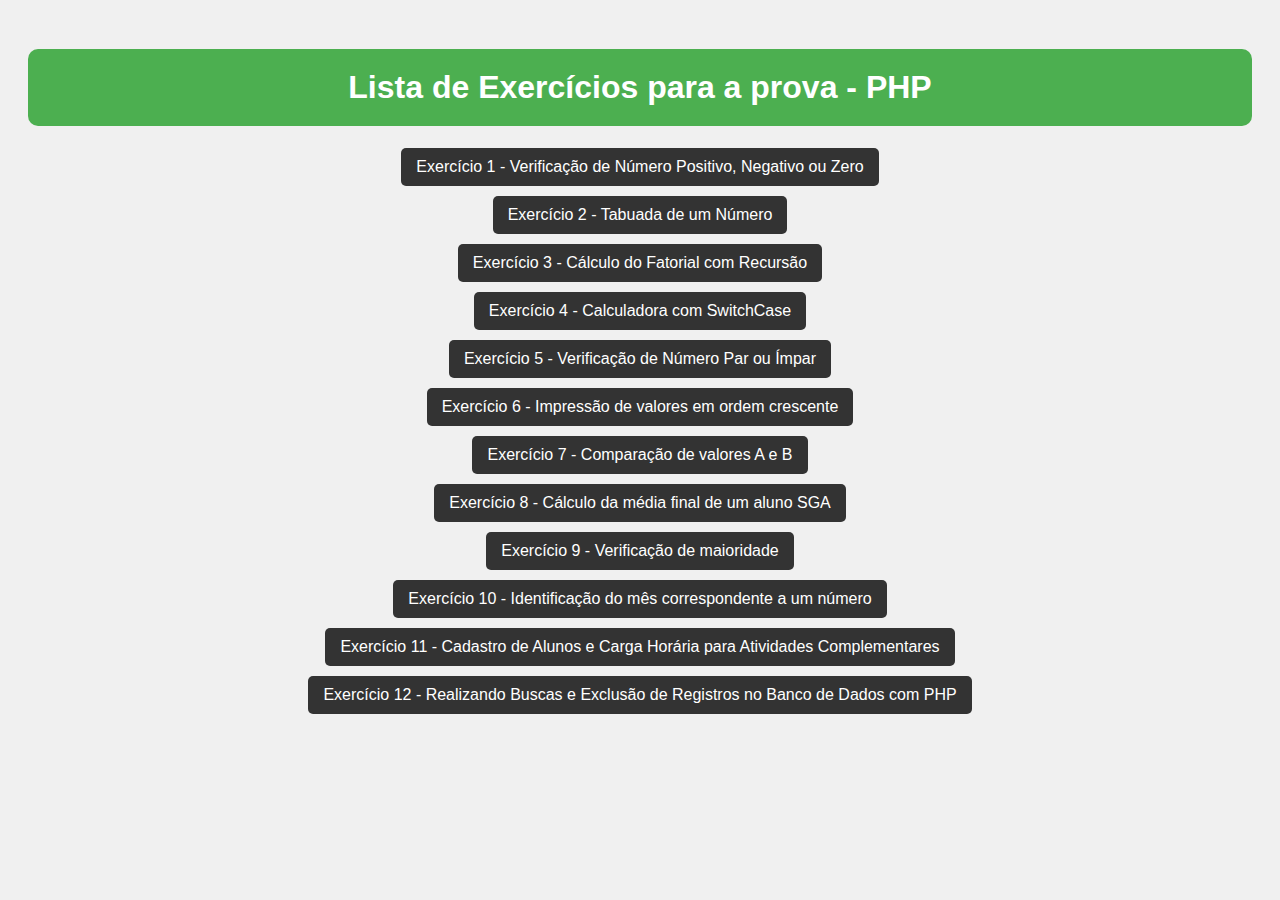
<file: Exercicios 1 a 12/index.html>
<!DOCTYPE html>
<html lang="pt-BR">
<head>
    <meta charset="UTF-8">
    <meta name="viewport" content="width=device-width, initial-scale=1.0">
    <title>Lista de Exercícios PHP</title>
    <style>
        body {
            font-family: Arial, sans-serif;
            background-color: #f0f0f0;
            text-align: center;
            padding: 20px;
        }
        h1 {
            background-color: #4CAF50;
            color: white;
            padding: 20px;
            border-radius: 10px;
        }
        ul {
            list-style: none;
            padding: 0;
        }
        li {
            margin: 10px 0;
        }
        a {
            text-decoration: none;
            color: white;
            background-color: #333;
            padding: 10px 15px;
            border-radius: 5px;
            display: inline-block;
        }
        a:hover {
            background-color: #555;
        }
    </style>
</head>
<body>
    <h1>Lista de Exercícios para a prova - PHP</h1>
    <ul>
        <li><a href="exercicio1.html">Exercício 1 - Verificação de Número Positivo, Negativo ou Zero</a></li>
        <li><a href="exercicio2.html">Exercício 2 - Tabuada de um Número</a></li>
        <li><a href="exercicio3.html">Exercício 3 - Cálculo do Fatorial com Recursão</a></li>
        <li><a href="exercicio4.html">Exercício 4 - Calculadora com SwitchCase</a></li>
        <li><a href="exercicio5.html">Exercício 5 - Verificação de Número Par ou Ímpar</a></li>
        <li><a href="exercicio6.html">Exercício 6 - Impressão de valores em ordem crescente</a></li>
        <li><a href="exercicio7.html">Exercício 7 - Comparação de valores A e B </a></li>
        <li><a href="exercicio8.html">Exercício 8 - Cálculo da média final de um aluno SGA</a></li>
        <li><a href="exercicio9.html">Exercício 9 - Verificação de maioridade</a></li>
        <li><a href="exercicio10.html">Exercício 10 - Identificação do mês correspondente a um número </a></li>
        <li><a href="cadastro.html">Exercício 11 - Cadastro de Alunos e Carga Horária para Atividades Complementares</a></li>
        <li><a href="busca_exclusão.html">Exercício 12 - Realizando Buscas e Exclusão de Registros no Banco de Dados com PHP</a></li>
    </ul>
</body>
</html>
</file>
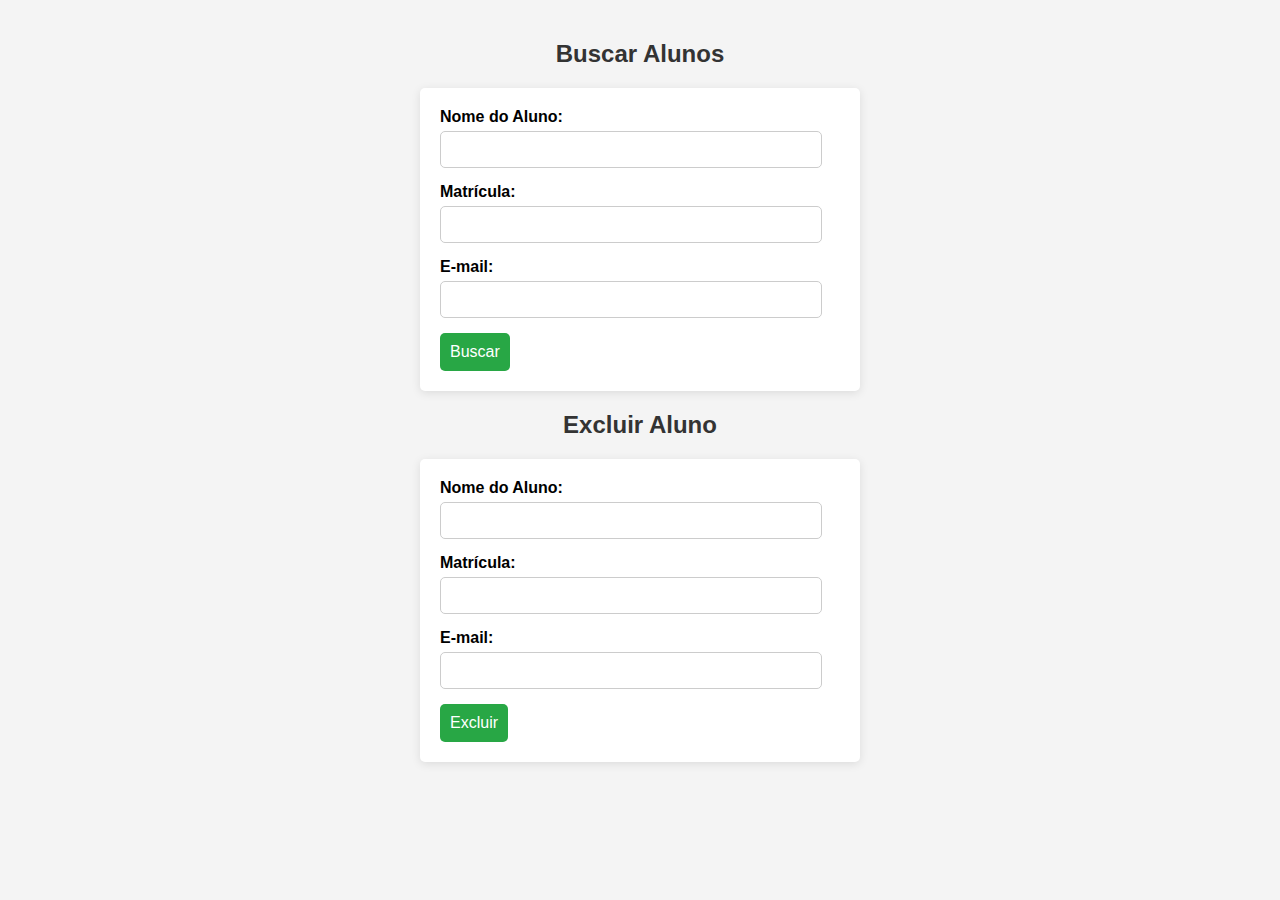
<file: Exercicios 1 a 12/busca_exclusão.html>
<!DOCTYPE html>
<html lang="pt-br">
<head>
    <meta charset="UTF-8">
    <meta name="viewport" content="width=device-width, initial-scale=1.0">
    <title>Busca e Exclusão de Alunos</title>
    <link rel="stylesheet" href="estilo.css">
</head>
<body>

    <section>
        <h2>Buscar Alunos</h2>
        <form action="buscar.php" method="POST">
            <label for="nome">Nome do Aluno:</label>
            <input type="text" id="nome" name="nome">

            <label for="matricula">Matrícula:</label>
            <input type="text" id="matricula" name="matricula">

            <label for="email">E-mail:</label>
            <input type="email" id="email" name="email">

            <input type="submit" value="Buscar">
        </form>
    </section>

    <section>
        <h2>Excluir Aluno</h2>
        <form action="excluir.php" method="POST">
            <label for="nome">Nome do Aluno:</label>
            <input type="text" id="nome" name="nome">

            <label for="matricula">Matrícula:</label>
            <input type="text" id="matricula" name="matricula">

            <label for="email">E-mail:</label>
            <input type="email" id="email" name="email">

            <input type="submit" value="Excluir">
        </form>
    </section>
</body>
</html>
</file>
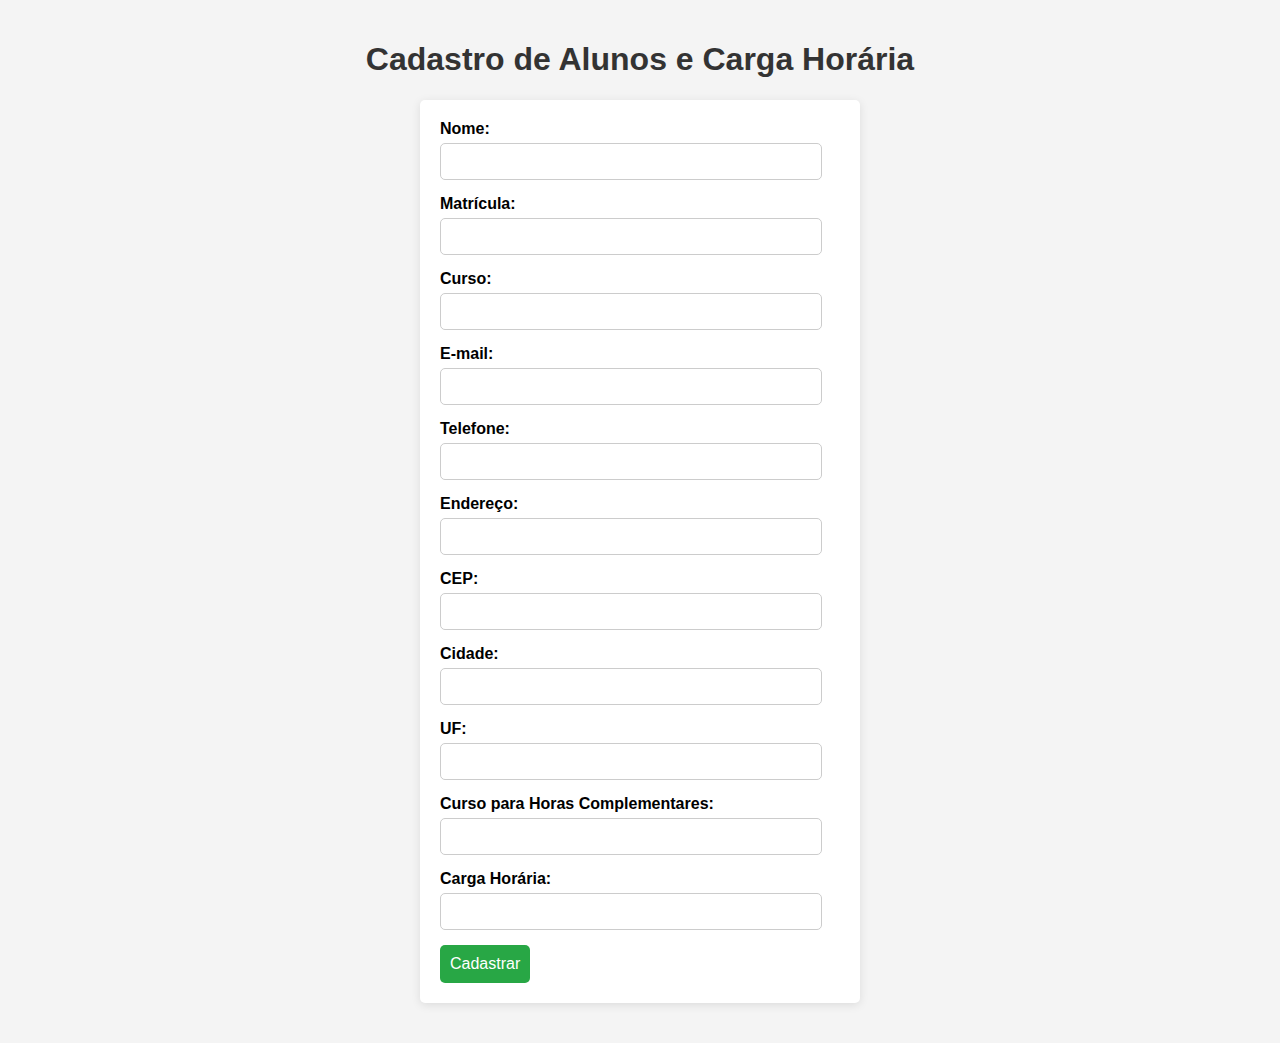
<file: Exercicios 1 a 12/cadastro.html>
<!DOCTYPE html>
<html lang="pt-br">
<head>
    <meta charset="UTF-8">
    <meta name="viewport" content="width=device-width, initial-scale=1.0">
    <title>Cadastro de Alunos e Carga Horária</title>
    <link rel="stylesheet" href="estilo.css"> 
</head>
<body>
    <h1>Cadastro de Alunos e Carga Horária</h1>
    
    <form action="cadastro.php" method="POST">
        <label for="nome">Nome:</label>
        <input type="text" id="nome" name="nome" required>

        <label for="matricula">Matrícula:</label>
        <input type="text" id="matricula" name="matricula" required>

        <label for="curso">Curso:</label>
        <input type="text" id="curso" name="curso" required>

        <label for="email">E-mail:</label>
        <input type="email" id="email" name="email" required>

        <label for="telefone">Telefone:</label>
        <input type="text" id="telefone" name="telefone">

        <label for="endereco">Endereço:</label>
        <input type="text" id="endereco" name="endereco">

        <label for="cep">CEP:</label>
        <input type="text" id="cep" name="cep">

        <label for="cidade">Cidade:</label>
        <input type="text" id="cidade" name="cidade">

        <label for="uf">UF:</label>
        <input type="text" id="uf" name="uf" maxlength="2">

        <label for="curso_horas">Curso para Horas Complementares:</label>
        <input type="text" id="curso_horas" name="curso_horas">

        <label for="carga_horaria">Carga Horária:</label>
        <input type="number" id="carga_horaria" name="carga_horaria" required>

        <input type="submit" value="Cadastrar">
    </form>
</body>
</html>
</file>
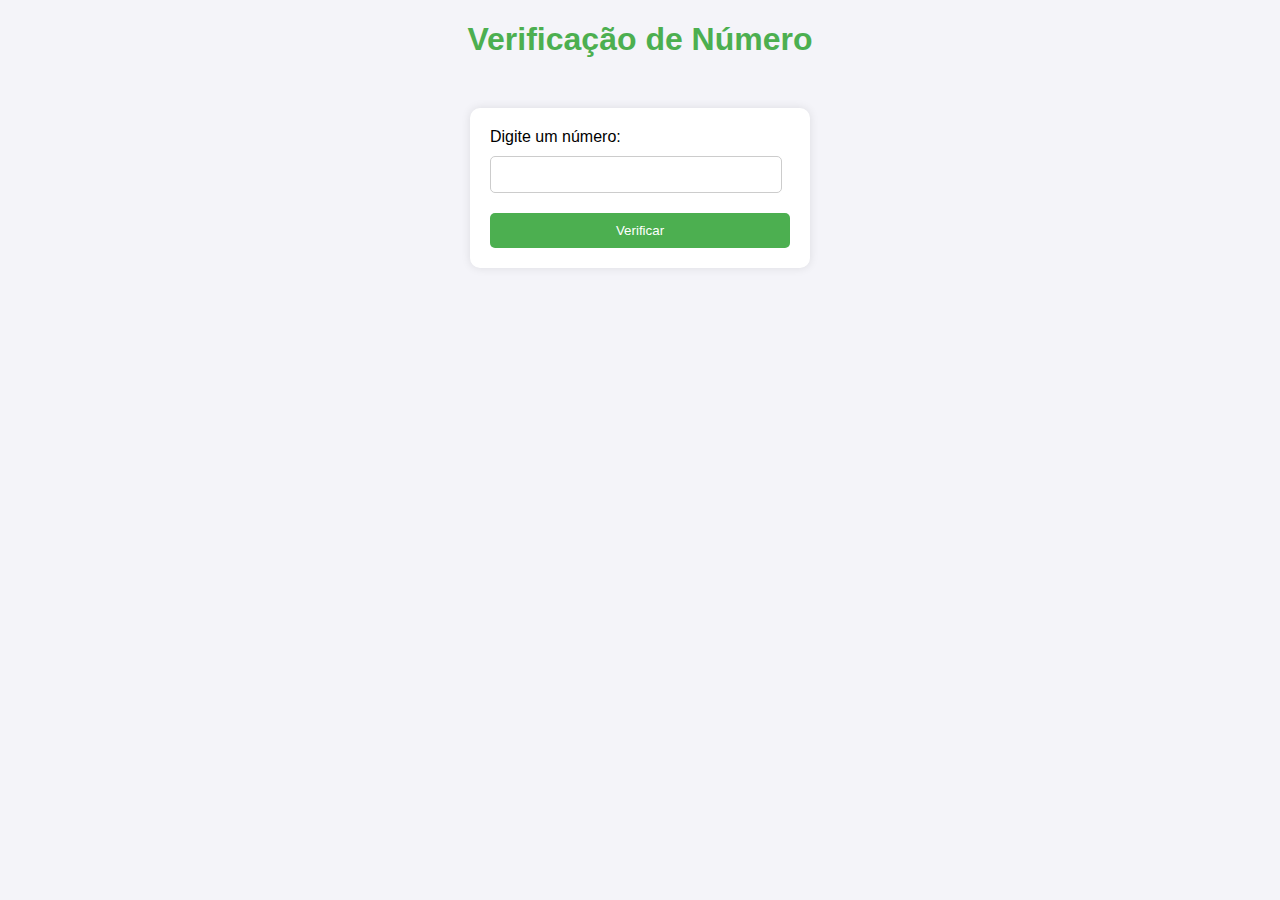
<file: Exercicios 1 a 12/exercicio1.html>
<!DOCTYPE html>
<html lang="pt-BR">
<head>
    <meta charset="UTF-8">
    <meta name="viewport" content="width=device-width, initial-scale=1.0">
    <title>Exercício 1 - Verificação de Número</title>
    <style>
        body {
            font-family: Arial, sans-serif;
            background-color: #f4f4f9;
        }
        h1 {
            text-align: center;
            color: #4CAF50;
        }
        form {
            margin: 50px auto;
            width: 300px;
            padding: 20px;
            border-radius: 10px;
            background-color: white;
            box-shadow: 0 0 10px rgba(0, 0, 0, 0.1);
        }
        label {
            display: block;
            margin-bottom: 10px;
        }
        input[type="number"] {
            width: 90%;
            padding: 10px;
            margin-bottom: 20px;
            border-radius: 5px;
            border: 1px solid #ccc;
        }
        input[type="submit"] {
            width: 100%;
            padding: 10px;
            background-color: #4CAF50;
            color: white;
            border: none;
            border-radius: 5px;
        }
        input[type="submit"]:hover {
            background-color: #45a049;
        }
    </style>
</head>
<body>
    <h1>Verificação de Número</h1>
    <form action="exercicio1.php" method="post">
        <label for="numero">Digite um número:</label>
        <input type="number" name="numero" id="numero" required>
        <input type="submit" value="Verificar">
    </form>
</body>
</html>
</file>
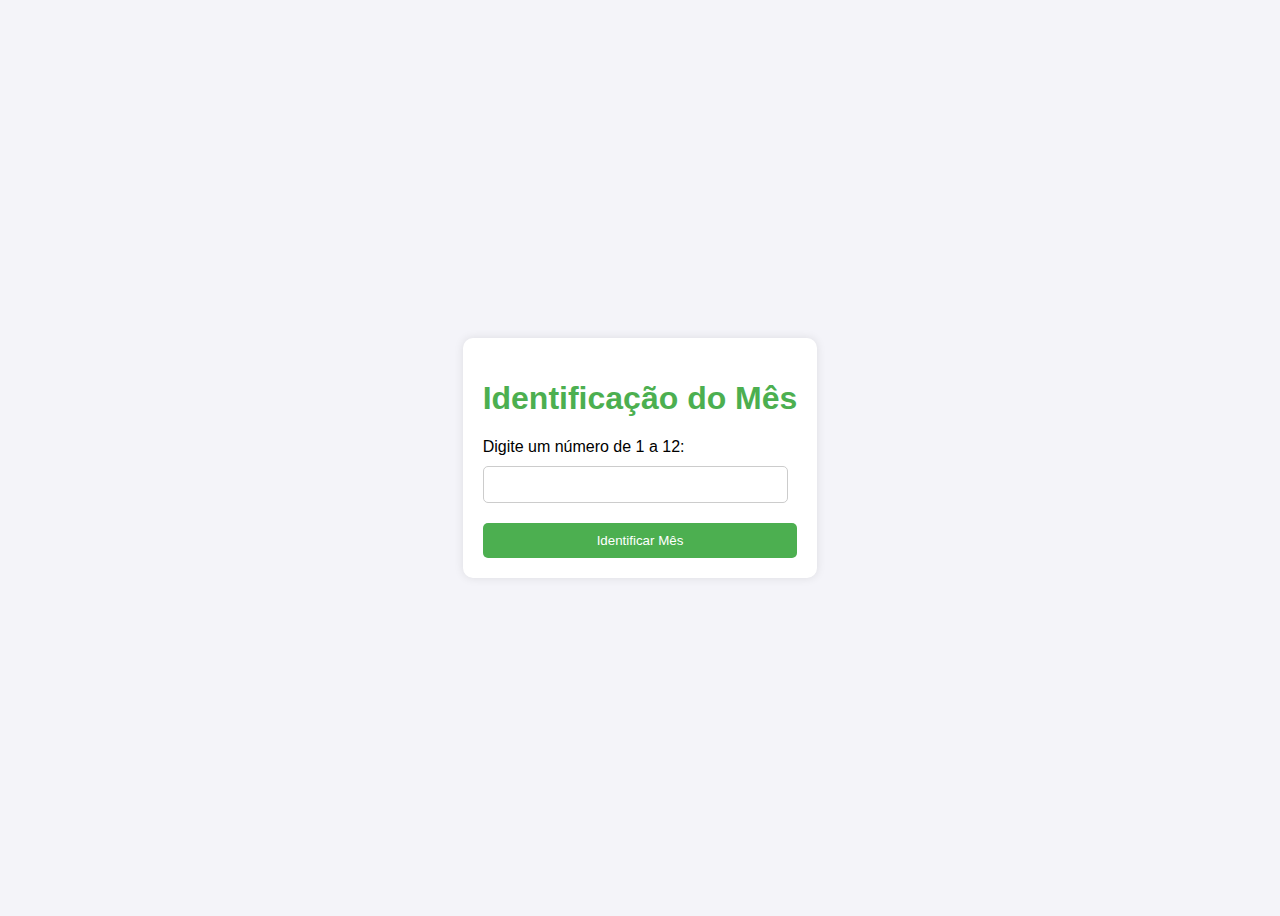
<file: Exercicios 1 a 12/exercicio10.html>
<!DOCTYPE html>
<html lang="pt-BR">
<head>
    <meta charset="UTF-8">
    <meta name="viewport" content="width=device-width, initial-scale=1.0">
    <title>Exercício 10 - Identificação do Mês</title>
    <style>
        body {
            font-family: Arial, sans-serif;
            background-color: #f4f4f9;
            display: flex;
            justify-content: center;
            align-items: center;
            height: 100vh;
        }
        form {
            background-color: white;
            padding: 20px;
            border-radius: 10px;
            box-shadow: 0 0 10px rgba(0, 0, 0, 0.1);
        }
        h1 {
            text-align: center;
            color: #4CAF50;
        }
        label {
            display: block;
            margin-bottom: 10px;
        }
        input[type="number"] {
            width: 90%;
            padding: 10px;
            margin-bottom: 20px;
            border-radius: 5px;
            border: 1px solid #ccc;
        }
        input[type="submit"] {
            width: 100%;
            padding: 10px;
            background-color: #4CAF50;
            color: white;
            border: none;
            border-radius: 5px;
            cursor: pointer;
        }
        input[type="submit"]:hover {
            background-color: #45a049;
        }
    </style>
</head>
<body>
    <form action="exercicio10.php" method="post">
        <h1>Identificação do Mês</h1>
        <label for="numeroMes">Digite um número de 1 a 12:</label>
        <input type="number" name="numeroMes" id="numeroMes" min="1" max="12" required>

        <input type="submit" value="Identificar Mês">
    </form>
</body>
</html>
</file>
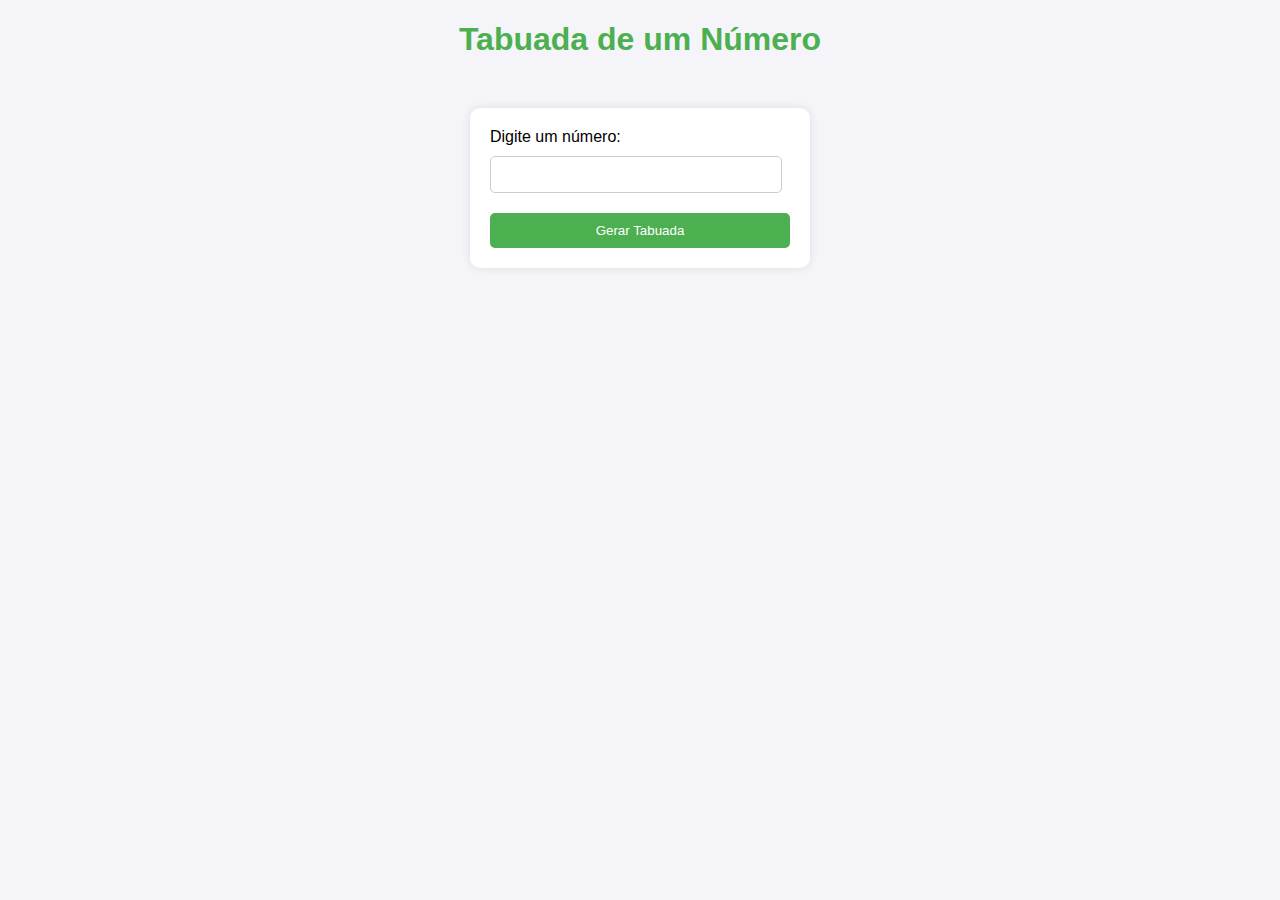
<file: Exercicios 1 a 12/exercicio2.html>
<!DOCTYPE html>
<html lang="pt-BR">
<head>
    <meta charset="UTF-8">
    <meta name="viewport" content="width=device-width, initial-scale=1.0">
    <title>Exercício 2 - Tabuada</title>
    <style>
        body {
            font-family: Arial, sans-serif;
            background-color: #f4f4f9;
        }
        h1 {
            text-align: center;
            color: #4CAF50;
        }
        form {
            margin: 50px auto;
            width: 300px;
            padding: 20px;
            border-radius: 10px;
            background-color: white;
            box-shadow: 0 0 10px rgba(0, 0, 0, 0.1);
        }
        label {
            display: block;
            margin-bottom: 10px;
        }
        input[type="number"] {
            width: 90%;
            padding: 10px;
            margin-bottom: 20px;
            border-radius: 5px;
            border: 1px solid #ccc;
        }
        input[type="submit"] {
            width: 100%;
            padding: 10px;
            background-color: #4CAF50;
            color: white;
            border: none;
            border-radius: 5px;
        }
        input[type="submit"]:hover {
            background-color: #45a049;
        }
    </style>
</head>
<body>
    <h1>Tabuada de um Número</h1>
    <form action="exercicio2.php" method="post">
        <label for="numero">Digite um número:</label>
        <input type="number" name="numero" id="numero" required>
        <input type="submit" value="Gerar Tabuada">
    </form>
</body>
</html>
</file>
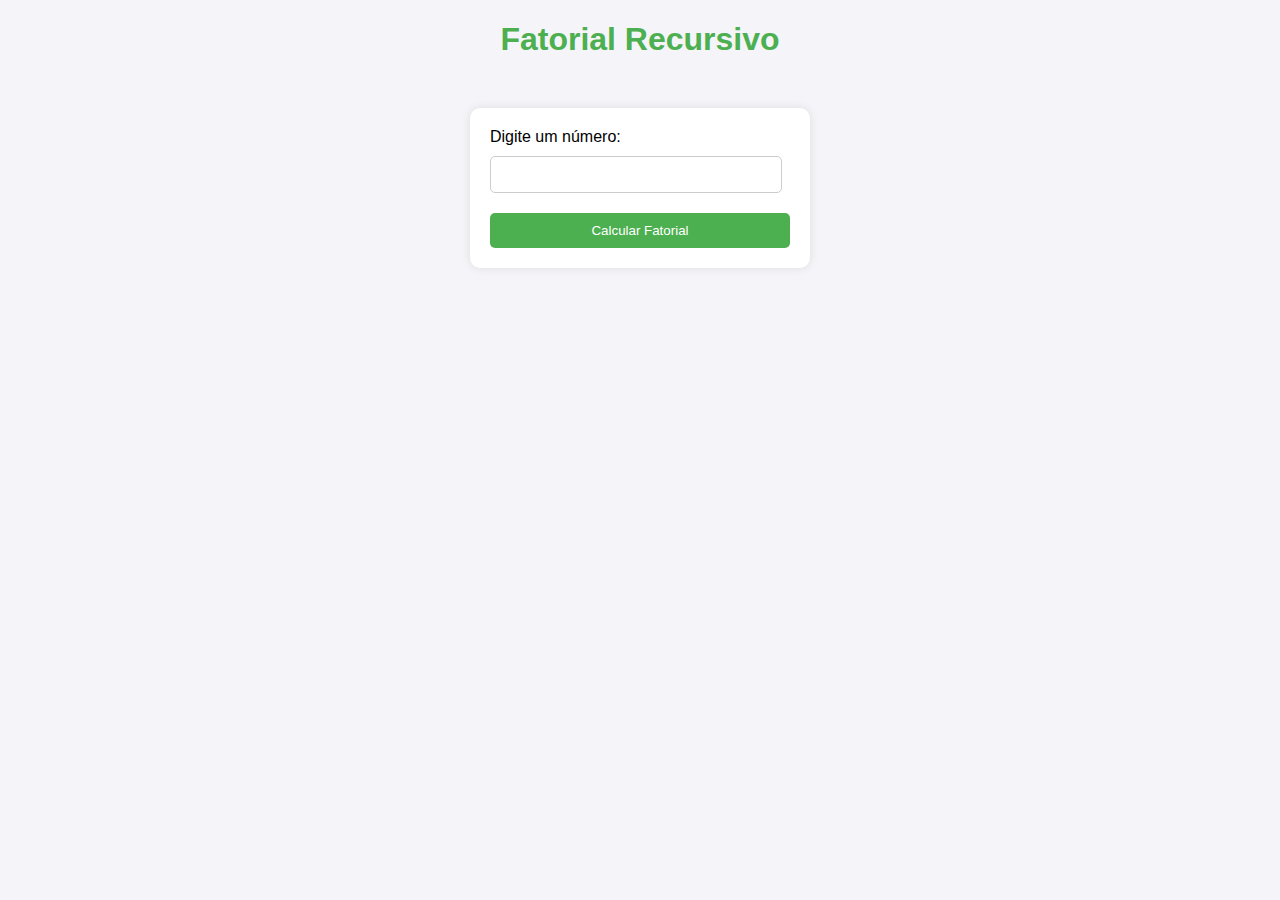
<file: Exercicios 1 a 12/exercicio3.html>
<!DOCTYPE html>
<html lang="pt-BR">
<head>
    <meta charset="UTF-8">
    <meta name="viewport" content="width=device-width, initial-scale=1.0">
    <title>Exercício 3 - Fatorial Recursivo</title>
    <style>
        body {
            font-family: Arial, sans-serif;
            background-color: #f4f4f9;
        }
        h1 {
            text-align: center;
            color: #4CAF50;
        }
        form {
            margin: 50px auto;
            width: 300px;
            padding: 20px;
            border-radius: 10px;
            background-color: white;
            box-shadow: 0 0 10px rgba(0, 0, 0, 0.1);
        }
        label {
            display: block;
            margin-bottom: 10px;
        }
        input[type="number"] {
            width: 90%;
            padding: 10px;
            margin-bottom: 20px;
            border-radius: 5px;
            border: 1px solid #ccc;
        }
        input[type="submit"] {
            width: 100%;
            padding: 10px;
            background-color: #4CAF50;
            color: white;
            border: none;
            border-radius: 5px;
        }
        input[type="submit"]:hover {
            background-color: #45a049;
        }
    </style>
</head>
<body>
    <h1>Fatorial Recursivo</h1>
    <form action="exercicio3.php" method="post">
        <label for="numero">Digite um número:</label>
        <input type="number" name="numero" id="numero" required>
        <input type="submit" value="Calcular Fatorial">
    </form>
</body>
</html>
</file>
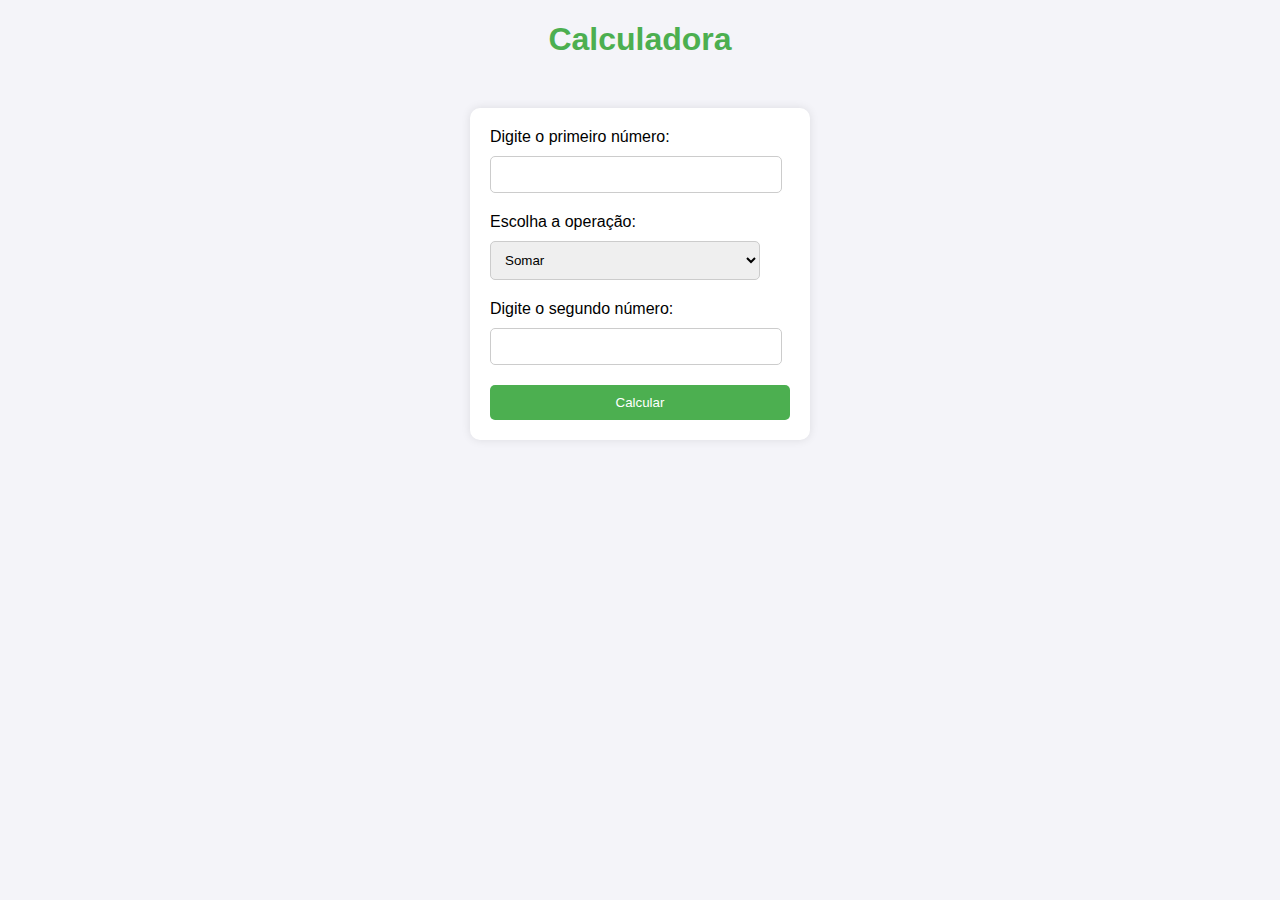
<file: Exercicios 1 a 12/exercicio4.html>
<!DOCTYPE html>
<html lang="pt-BR">
<head>
    <meta charset="UTF-8">
    <meta name="viewport" content="width=device-width, initial-scale=1.0">
    <title>Exercício 4 - Calculadora</title>
    <style>
        body {
            font-family: Arial, sans-serif;
            background-color: #f4f4f9;
        }
        h1 {
            text-align: center;
            color: #4CAF50;
        }
        form {
            margin: 50px auto;
            width: 300px;
            padding: 20px;
            border-radius: 10px;
            background-color: white;
            box-shadow: 0 0 10px rgba(0, 0, 0, 0.1);
        }
        label {
            display: block;
            margin-bottom: 10px;
        }
        input[type="number"], select {
            width: 90%;
            padding: 10px;
            margin-bottom: 20px;
            border-radius: 5px;
            border: 1px solid #ccc;
        }
        input[type="submit"] {
            width: 100%;
            padding: 10px;
            background-color: #4CAF50;
            color: white;
            border: none;
            border-radius: 5px;
        }
        input[type="submit"]:hover {
            background-color: #45a049;
        }
    </style>
</head>
<body>
    <h1>Calculadora</h1>
    <form action="exercicio4.php" method="post">
        <label for="num1">Digite o primeiro número:</label>
        <input type="number" name="num1" id="num1" required>
        
        <label for="operacao">Escolha a operação:</label>
        <select name="operacao" id="operacao" required>
            <option value="+">Somar</option>
            <option value="-">Subtrair</option>
            <option value="*">Multiplicar</option>
            <option value="/">Dividir</option>
        </select>
        
        <label for="num2">Digite o segundo número:</label>
        <input type="number" name="num2" id="num2" required>
        
        <input type="submit" value="Calcular">
    </form>
</body>
</html>
</file>
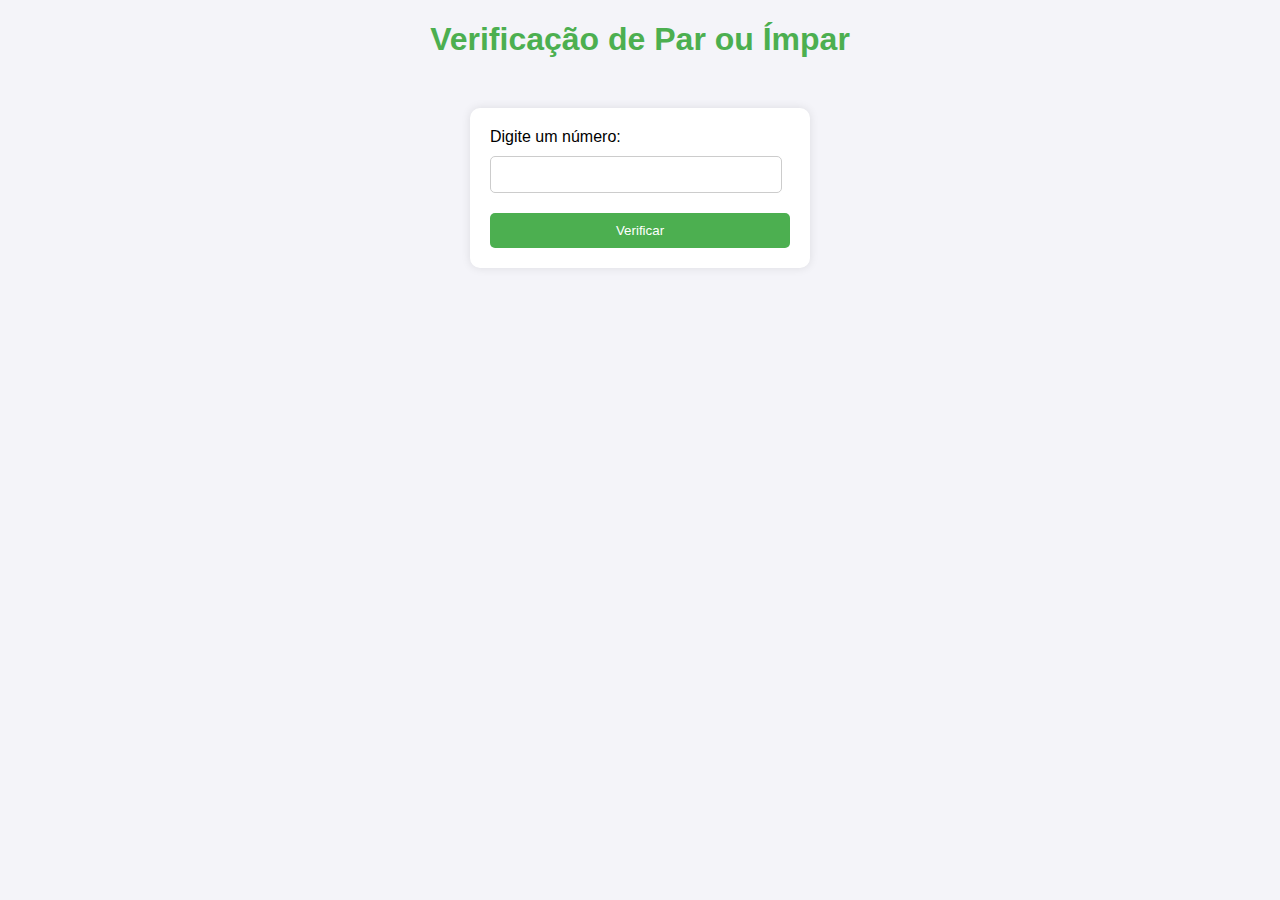
<file: Exercicios 1 a 12/exercicio5.html>
<!DOCTYPE html>
<html lang="pt-BR">
<head>
    <meta charset="UTF-8">
    <meta name="viewport" content="width=device-width, initial-scale=1.0">
    <title>Exercício 5 - Par ou Ímpar</title>
    <style>
        body {
            font-family: Arial, sans-serif;
            background-color: #f4f4f9;
        }
        h1 {
            text-align: center;
            color: #4CAF50;
        }
        form {
            margin: 50px auto;
            width: 300px;
            padding: 20px;
            border-radius: 10px;
            background-color: white;
            box-shadow: 0 0 10px rgba(0, 0, 0, 0.1);
        }
        label {
            display: block;
            margin-bottom: 10px;
        }
        input[type="number"] {
            width: 90%;
            padding: 10px;
            margin-bottom: 20px;
            border-radius: 5px;
            border: 1px solid #ccc;
        }
        input[type="submit"] {
            width: 100%;
            padding: 10px;
            background-color: #4CAF50;
            color: white;
            border: none;
            border-radius: 5px;
        }
        input[type="submit"]:hover {
            background-color: #45a049;
        }
    </style>
</head>
<body>
    <h1>Verificação de Par ou Ímpar</h1>
    <form action="exercicio5.php" method="post">
        <label for="numero">Digite um número:</label>
        <input type="number" name="numero" id="numero" required>
        <input type="submit" value="Verificar">
    </form>
</body>
</html>
</file>
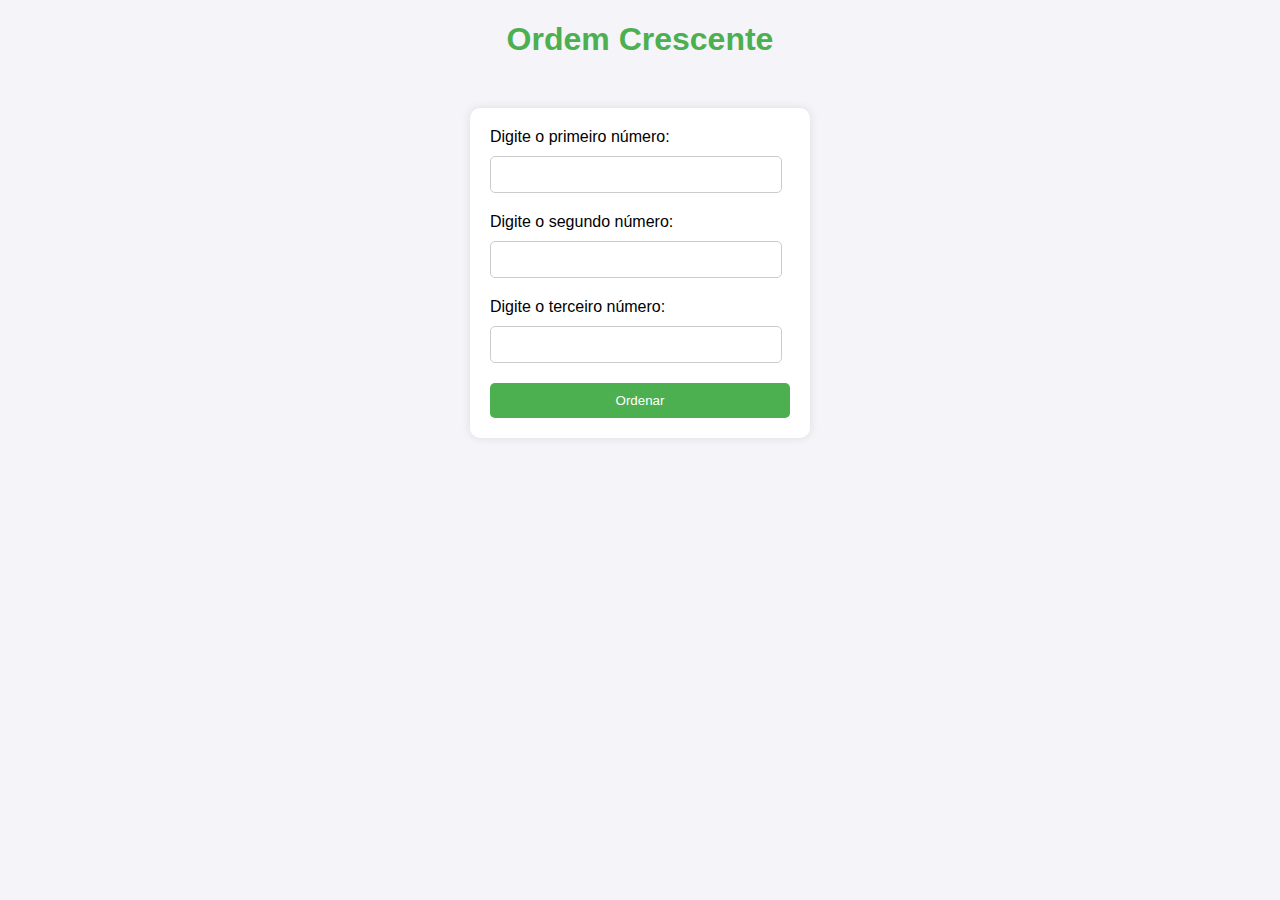
<file: Exercicios 1 a 12/exercicio6.html>
<!DOCTYPE html>
<html lang="pt-BR">
<head>
    <meta charset="UTF-8">
    <meta name="viewport" content="width=device-width, initial-scale=1.0">
    <title>Exercício 6 - Ordem Crescente</title>
    <style>
        body {
            font-family: Arial, sans-serif;
            background-color: #f4f4f9;
        }
        h1 {
            text-align: center;
            color: #4CAF50;
        }
        form {
            margin: 50px auto;
            width: 300px;
            padding: 20px;
            border-radius: 10px;
            background-color: white;
            box-shadow: 0 0 10px rgba(0, 0, 0, 0.1);
        }
        label {
            display: block;
            margin-bottom: 10px;
        }
        input[type="number"] {
            width: 90%;
            padding: 10px;
            margin-bottom: 20px;
            border-radius: 5px;
            border: 1px solid #ccc;
        }
        input[type="submit"] {
            width: 100%;
            padding: 10px;
            background-color: #4CAF50;
            color: white;
            border: none;
            border-radius: 5px;
        }
        input[type="submit"]:hover {
            background-color: #45a049;
        }
    </style>
</head>
<body>
    <h1>Ordem Crescente</h1>
    <form action="exercicio6.php" method="post">
        <label for="num1">Digite o primeiro número:</label>
        <input type="number" name="num1" id="num1" required>

        <label for="num2">Digite o segundo número:</label>
        <input type="number" name="num2" id="num2" required>

        <label for="num3">Digite o terceiro número:</label>
        <input type="number" name="num3" id="num3" required>

        <input type="submit" value="Ordenar">
    </form>
</body>
</html
</file>
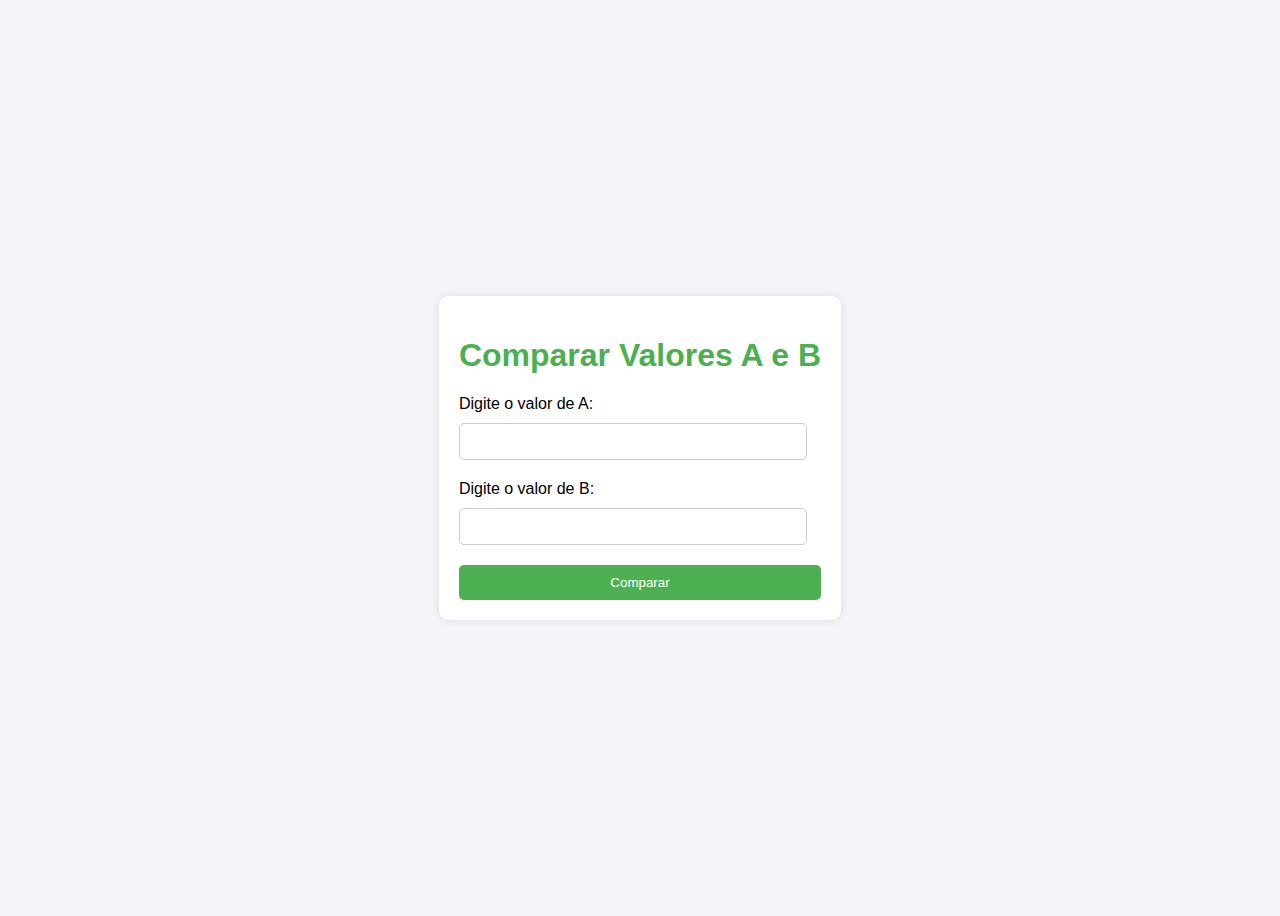
<file: Exercicios 1 a 12/exercicio7.html>
<!DOCTYPE html>
<html lang="pt-BR">
<head>
    <meta charset="UTF-8">
    <meta name="viewport" content="width=device-width, initial-scale=1.0">
    <title>Exercício 7 - Comparação de Valores A e B</title>
    <style>
        body {
            font-family: Arial, sans-serif;
            background-color: #f4f4f9;
            display: flex;
            justify-content: center;
            align-items: center;
            height: 100vh;
        }
        form {
            background-color: white;
            padding: 20px;
            border-radius: 10px;
            box-shadow: 0 0 10px rgba(0, 0, 0, 0.1);
        }
        h1 {
            text-align: center;
            color: #4CAF50;
        }
        label {
            display: block;
            margin-bottom: 10px;
        }
        input[type="number"] {
            width: 90%;
            padding: 10px;
            margin-bottom: 20px;
            border-radius: 5px;
            border: 1px solid #ccc;
        }
        input[type="submit"] {
            width: 100%;
            padding: 10px;
            background-color: #4CAF50;
            color: white;
            border: none;
            border-radius: 5px;
            cursor: pointer;
        }
        input[type="submit"]:hover {
            background-color: #45a049;
        }
    </style>
</head>
<body>
    <form action="exercicio7.php" method="post">
        <h1>Comparar Valores A e B</h1>
        <label for="valorA">Digite o valor de A:</label>
        <input type="number" name="valorA" id="valorA" required>

        <label for="valorB">Digite o valor de B:</label>
        <input type="number" name="valorB" id="valorB" required>

        <input type="submit" value="Comparar">
    </form>
</body>
</html>
</file>
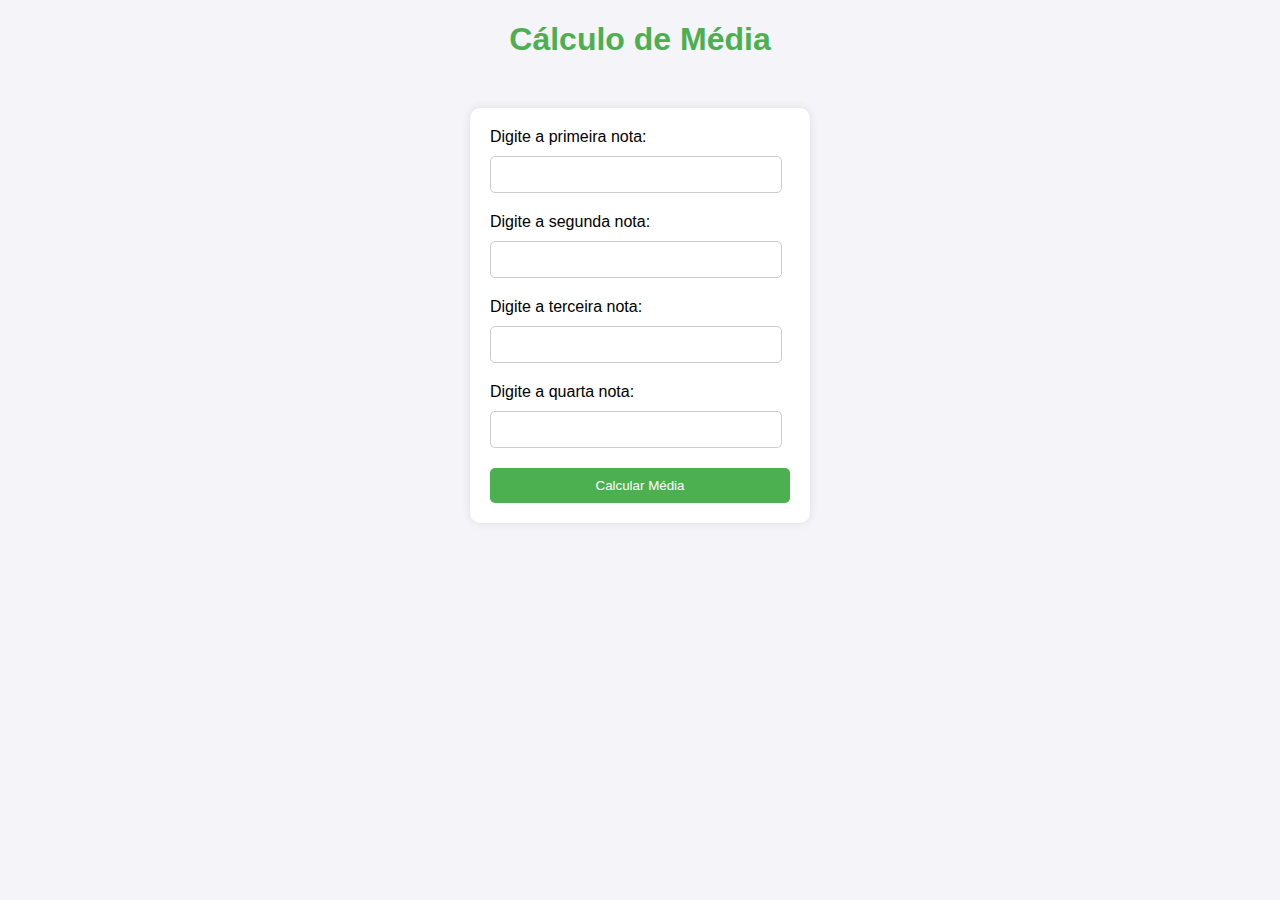
<file: Exercicios 1 a 12/exercicio8.html>
<!DOCTYPE html>
<html lang="pt-BR">
<head>
    <meta charset="UTF-8">
    <meta name="viewport" content="width=device-width, initial-scale=1.0">
    <title>Exercício 10 - Cálculo de Média</title>
    <style>
        body {
            font-family: Arial, sans-serif;
            background-color: #f4f4f9;
        }
        h1 {
            text-align: center;
            color: #4CAF50;
        }
        form {
            margin: 50px auto;
            width: 300px;
            padding: 20px;
            border-radius: 10px;
            background-color: white;
            box-shadow: 0 0 10px rgba(0, 0, 0, 0.1);
        }
        label {
            display: block;
            margin-bottom: 10px;
        }
        input[type="number"] {
            width: 90%;
            padding: 10px;
            margin-bottom: 20px;
            border-radius: 5px;
            border: 1px solid #ccc;
        }
        input[type="submit"] {
            width: 100%;
            padding: 10px;
            background-color: #4CAF50;
            color: white;
            border: none;
            border-radius: 5px;
        }
        input[type="submit"]:hover {
            background-color: #45a049;
        }
    </style>
</head>
<body>
    <h1>Cálculo de Média</h1>
    <form action="exercicio10.php" method="post">
        <label for="nota1">Digite a primeira nota:</label>
        <input type="number" name="nota1" id="nota1" step="0.01" required>
        
        <label for="nota2">Digite a segunda nota:</label>
        <input type="number" name="nota2" id="nota2" step="0.01" required>
        
        <label for="nota3">Digite a terceira nota:</label>
        <input type="number" name="nota3" id="nota3" step="0.01" required>
        
        <label for="nota4">Digite a quarta nota:</label>
        <input type="number" name="nota4" id="nota4" step="0.01" required>
        
        <input type="submit" value="Calcular Média">
    </form>
</body>
</html>
</file>
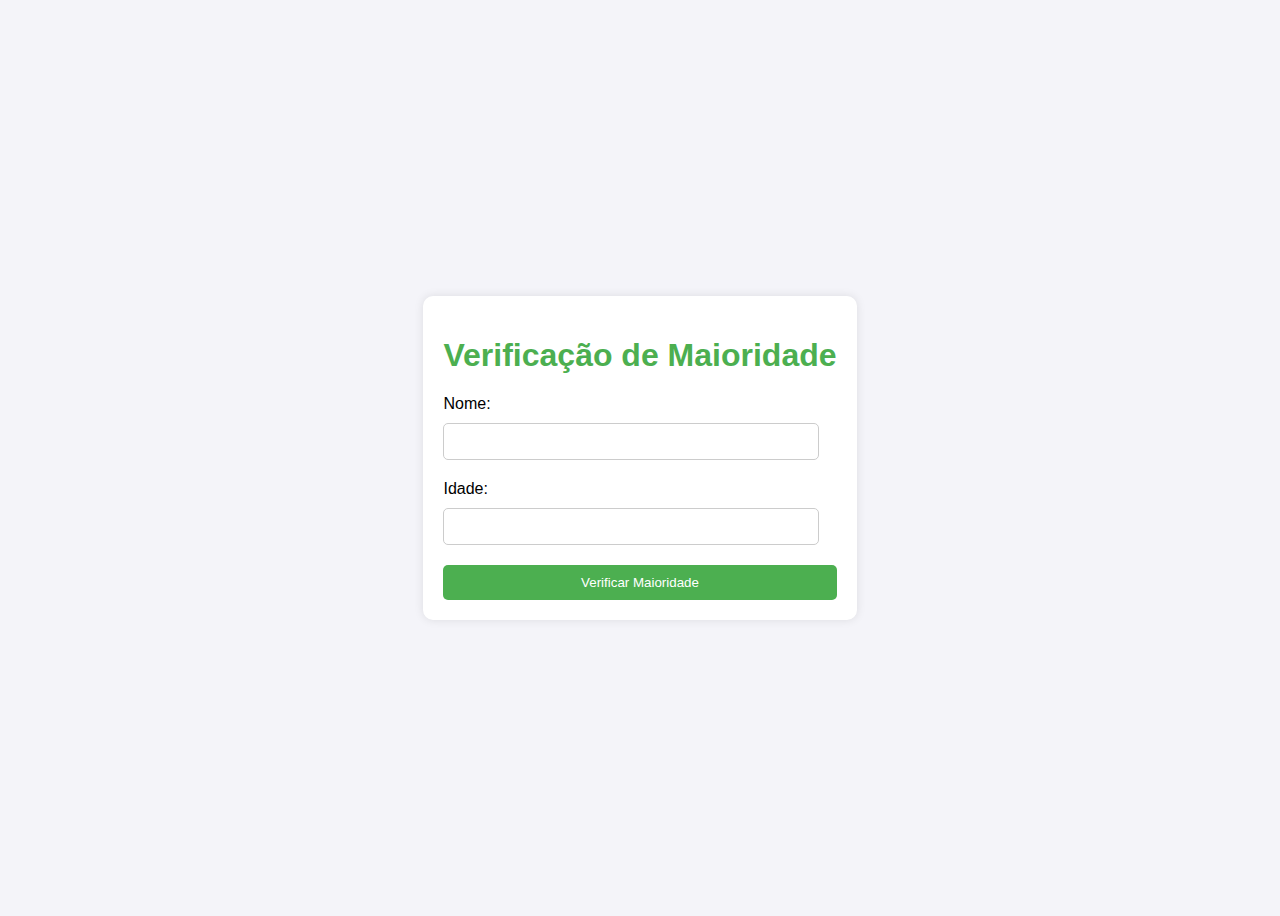
<file: Exercicios 1 a 12/exercicio9.html>
<!DOCTYPE html>
<html lang="pt-BR">
<head>
    <meta charset="UTF-8">
    <meta name="viewport" content="width=device-width, initial-scale=1.0">
    <title>Exercício 9 - Verificação de Maioridade</title>
    <style>
        body {
            font-family: Arial, sans-serif;
            background-color: #f4f4f9;
            display: flex;
            justify-content: center;
            align-items: center;
            height: 100vh;
        }
        form {
            background-color: white;
            padding: 20px;
            border-radius: 10px;
            box-shadow: 0 0 10px rgba(0, 0, 0, 0.1);
        }
        h1 {
            text-align: center;
            color: #4CAF50;
        }
        label {
            display: block;
            margin-bottom: 10px;
        }
        input[type="text"], input[type="number"] {
            width: 90%;
            padding: 10px;
            margin-bottom: 20px;
            border-radius: 5px;
            border: 1px solid #ccc;
        }
        input[type="submit"] {
            width: 100%;
            padding: 10px;
            background-color: #4CAF50;
            color: white;
            border: none;
            border-radius: 5px;
            cursor: pointer;
        }
        input[type="submit"]:hover {
            background-color: #45a049;
        }
    </style>
</head>
<body>
    <form action="exercicio9.php" method="post">
        <h1>Verificação de Maioridade</h1>
        <label for="nome">Nome:</label>
        <input type="text" name="nome" id="nome" required>

        <label for="idade">Idade:</label>
        <input type="number" name="idade" id="idade" required>

        <input type="submit" value="Verificar Maioridade">
    </form>
</body>
</html>
</file>
<file: Exercicios 1 a 12/estilo.css>
body {
    font-family: Arial, sans-serif;
    background-color: #f4f4f4;
    margin: 0;
    padding: 20px;
}

h1, h2 {
    color: #333;
    text-align: center;
}

form {
    background-color: #fff;
    border-radius: 5px;
    box-shadow: 0 2px 10px rgba(0, 0, 0, 0.1);
    margin: 20px auto;
    padding: 20px;
    max-width: 400px;
}

label {
    display: block;
    margin-bottom: 5px;
    font-weight: bold;
}

input[type="text"],
input[type="email"],
input[type="number"] {
    width: 90%;
    padding: 10px;
    margin-bottom: 15px;
    border: 1px solid #ccc;
    border-radius: 5px;
}

input[type="submit"] {
    background-color: #28a745;
    color: white;
    border: none;
    border-radius: 5px;
    padding: 10px;
    cursor: pointer;
    font-size: 16px;
    transition: background-color 0.3s ease;
}

input[type="submit"]:hover {
    background-color: #218838;
}

section {
    margin-bottom: 20px;
}
</file>
